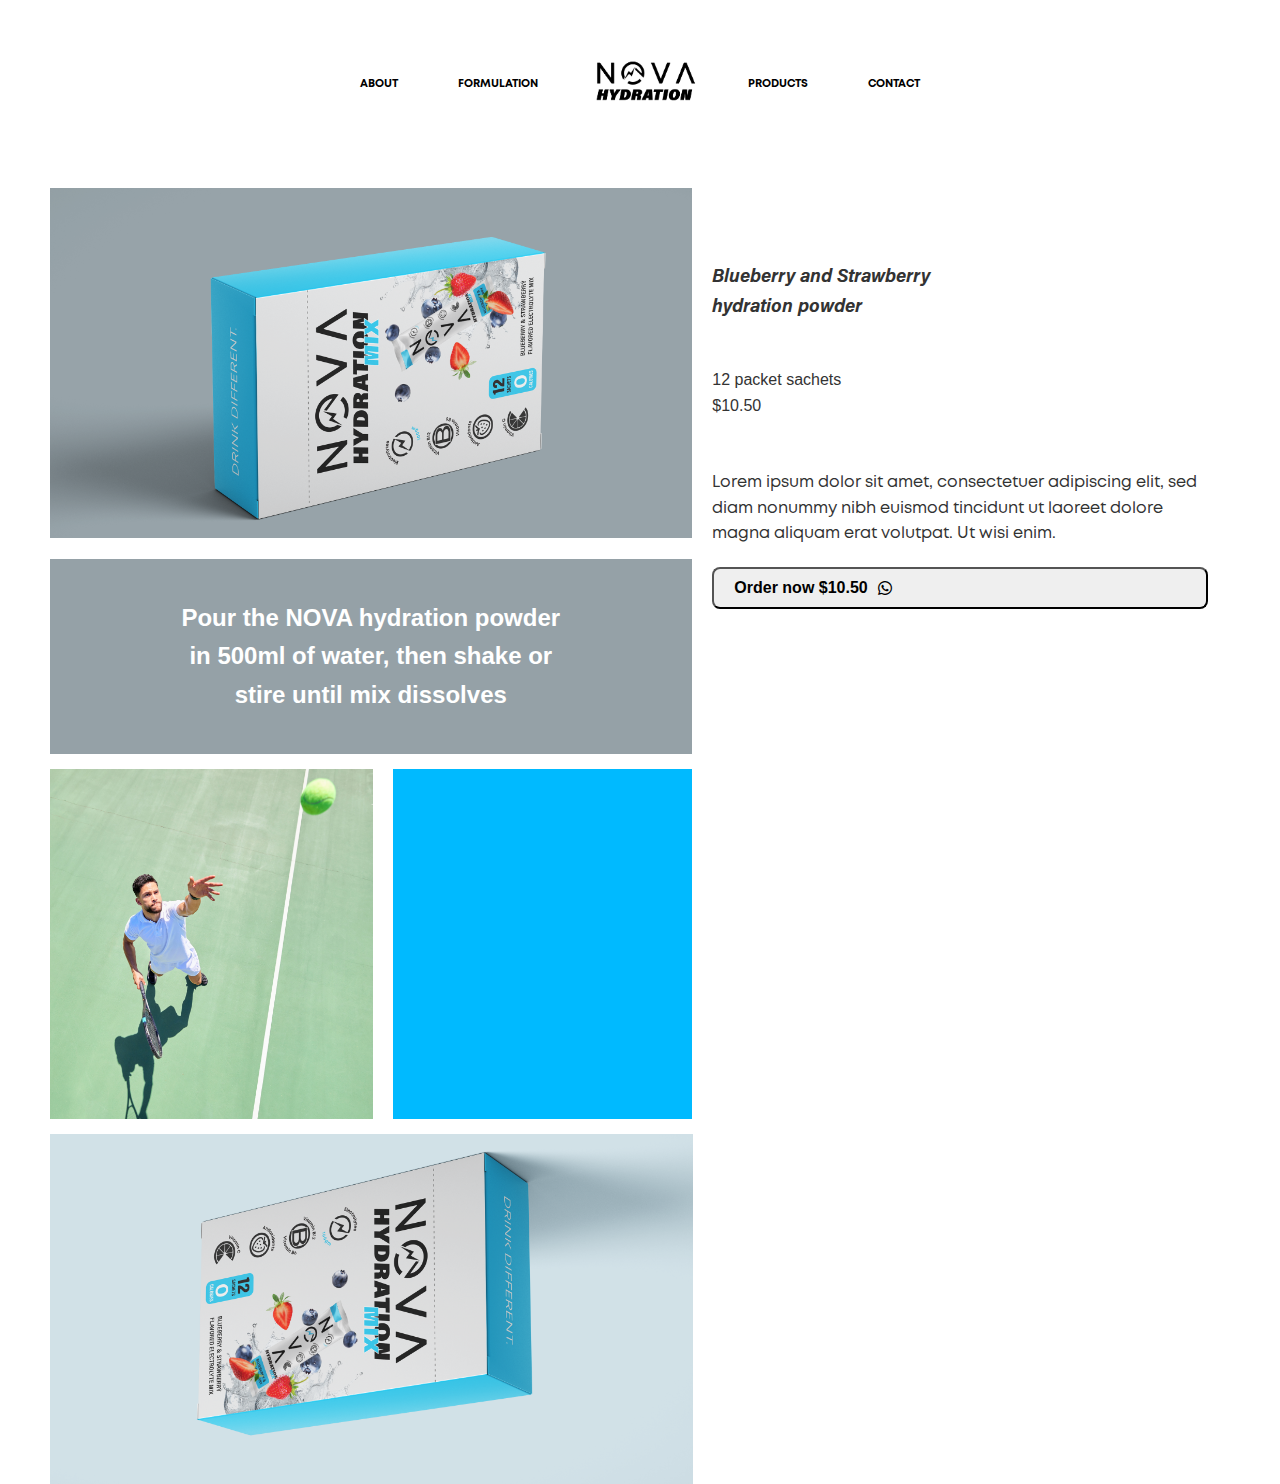
<file: single-product.html>
<!DOCTYPE html>
<html lang="en">
<head>
    <meta charset="UTF-8">
    <meta name="viewport" content="width=device-width, initial-scale=1.0, maximum-scale=1.0, user-scalable=no">
    <title>NOVA Hydration</title>
    <link rel="stylesheet" href="single-product.css">
    <!-- for icons -->
    <link rel="stylesheet" href="https://cdnjs.cloudflare.com/ajax/libs/font-awesome/6.0.0/css/all.min.css">
</head>
<body>
    <div class="background-container">
        <header>
            <nav>
                <ul class="nav-links">
                    <li><a href="index.html">ABOUT</a></li>
                    <li><a href="index.html">FORMULATION</a></li>
                    <a href="index.html">
                        <img src="img/Untitled-1-13.png" class="logo" alt="NovaHydration logo">
                    </a>                    <li><a href="Products.html">PRODUCTS</a></li>
                    <li><a href="index.html">CONTACT</a></li> 
                </ul> 
            </nav>
        </header>
        </div>

    
        <div class = container>
            <div class="product" style="background-image: url('img/Box_Mockups_OK_3 blue.png');"></div>
            <div class="text-and-button">
                <p><h3>Blueberry and Strawberry<br> hydration powder</h3><br>12 packet sachets<br>$10.50</p>
                <p>Lorem ipsum dolor sit amet, consectetuer
                    adipiscing elit, sed diam nonummy nibh
                    euismod tincidunt ut laoreet dolore magna
                    aliquam erat volutpat. Ut wisi enim.
                </p>
                <button class="order-button">Order now $10.50 <i class="fab fa-whatsapp"></i></button>
            </div>
        </div>
        <div class ="container2">
                <h2>Pour the NOVA hydration powder<br> in 500ml of water, then shake or<br> stire until mix dissolves</h2></div>
            <div class = container3 style="background-image: url('img/top-view-tennis-player-serving-ball-tennis-court-fitness-game-workout-match-competition-exercise-sports-athlete-man-throwing-tennis-ball-energy-cardio-training-health-wellness.jpg');"></div>
            <div class = container4></div>
            <div class = container5 style="background-image: url('img/Box_Mockups_OK_3jhsaj.png');"></div>

        </div>
</body>
</html>
</file>
<file: single-product.css>
html, body {
    margin: 0;
    padding: 0;
    width: 100%;
    overflow-x: hidden; 
}
body {
    font-family: 'Arial', sans-serif;
    margin: 0;
    padding: 0;
    line-height: 1.6;
    background-color: #ffffff;
    
    color: #333;
} 
.container {
    /* max-width: 1200px; */
    max-width: 100%;
    margin: 0 auto;
    padding: 20px;
}

@font-face {
    font-family: 'Mont';
    src: url('fonts/Mont-Bold.otf') format('opentype');
    font-weight: bold;
    font-style: normal;
}

@font-face {
    font-family: 'Acumin Variable Concept';
    src: url('fonts/Acumin-BdItPro.otf') format('opentype');
    font-weight: 900; 
    font-style: italic;
}

@font-face {
    font-family: 'Mont';
    src: url('../fonts/Mont-SemiBold.otf') format('opentype');
    font-weight: 600; 
    font-style: normal;
}

@font-face {
    font-family: 'Mont';
    src: url('fonts/Mont-Heavy.otf') format('opentype');
    font-weight: 900; /* Typically heavy is 900 */
    font-style: normal;
}

@font-face {
    font-family: 'Mont';
    src: url('../fonts/Mont-Regular.otf') format('opentype');
    font-weight: 400; /* Regular is typically 400 */
    font-style: normal;
}

@font-face {
    font-family: 'Mont';
    src: url('../fonts/Mont-Light.otf') format('opentype');
    font-weight: 300; /* Light is typically 300 */
    font-style: normal;
}
/* MONT BOLD */
.nav-links li a{
    font-family: 'Mont', Arial, sans-serif;
    font-weight: bold;
}

/* MONT REGULAR */
p{
    font-family: 'Mont', Arial, sans-serif; /* Fallback to Arial and sans-serif */
    font-weight: 400; /* Default to Mont Regular */
}

/* ACUMIN VARIABLE CONCEPT */
h3{
    font-family: 'Acumin Variable Concept', Arial, sans-serif;
    font-weight: 900;
    font-style: italic;
}

header {
    color: #000000;
    padding: 15px 0;
    /* box-shadow: 0 2px 5px rgba(0, 0, 0, 0.1); */
}
.logo{
    display:flex;
    max-width: 150px;
}
nav {
    display: flex;
    justify-content: space-between; 
    padding: 0 10px;               
    /* align-items:center; */
}
.nav-links {
    list-style: none;
    display: flex;
    justify-content: center; 
    flex-grow: 1; 
    padding: 0;
}
.nav-links li {
    margin: 0 30px; 
    margin-top: 40px; 
}
.nav-links li a {
    color: #000000;
    text-decoration: none;
    font-weight: bold;
    font-size: 11px;
    display: flex;
    align-items: center;
    padding: 5px 0; 
    transition: color 0.3s, transform 0.3s; 
}
.nav-links li a:hover {
    color: #60adff; 
    transform: translateY(-5px); 
    transition: transform 0.3s, box-shadow 0.3s;

}

.nav-links li a::after {
    content: '';
    position: absolute;
    left: 0;
    bottom: -5px; 
    width: 0; 
    height: 2px;
    background-color: #60adff; 
    transition: width 0.3s ease; 
}

.nav-links li a:hover::after {
    width: 100%; 
}
.product {
    background-size: cover;
    background-position: center;
    height: 350px;
    width: 51.8%;
    margin-left: 30px;
}
.container{
    display: flex;
    flex-direction: row;
}

.container2 {
    text-align: center;
    background-color: #95A1A7;
    width: 47%;
    margin-left: 50px;
    margin-top: -90px;
    padding: 20px;
}

.container2 h2 {
    color: #fff;
    font-size: 24px;
    font-weight: bold;
}

.container3 {
    background-size: cover;
    background-position: center;
    height: 350px;
    margin-left: 50px;
    margin-top: 15px;
    width: 25.23%;
    float: left;
}
.container4 {
    height: 350px;
    margin-top: 15px;
    margin-left: 20px;
    width: 23.4%;
    background-color: #00baff;
    float: left;
}
.container5 {
    clear: both;
    background-size: cover;
    background-position: center;
    margin-top: 15px;
    float: left;
    margin-left: 50px;
    height: 350px;
    width: 50.23%;
}

.text-and-button {
    display: flex;
    flex-direction: column;
    padding: 20px;
    width: 40%;
}

.text-and-button p {
    margin-bottom: 20px;
    font-size: 16px;
    color: #333;
}

.order-button {
    display: flex;
    font-weight: bolder;
    align-items: center;
    padding: 10px 20px;
    color: #000000;
    border: line;
    border-radius: 8px;
    font-size: 16px;
    cursor: pointer;
    transition: background-color 0.3s;
}

.order-button i {
    margin-left: 10px;
}

.order-button:hover {
    background-color: #0088cc;
}
.main-container {
    display: flex;
    justify-content: space-between; /* Space between image and text/button */
    align-items: flex-start; /* Align items at the start */
    padding: 20px;
    max-width: 1200px;
    margin: 20px auto;
}

@media (max-width: 768px) {
    .container3,
    .container4 {
        width: 100%;
        height: 150px;
    }
}
</file>
